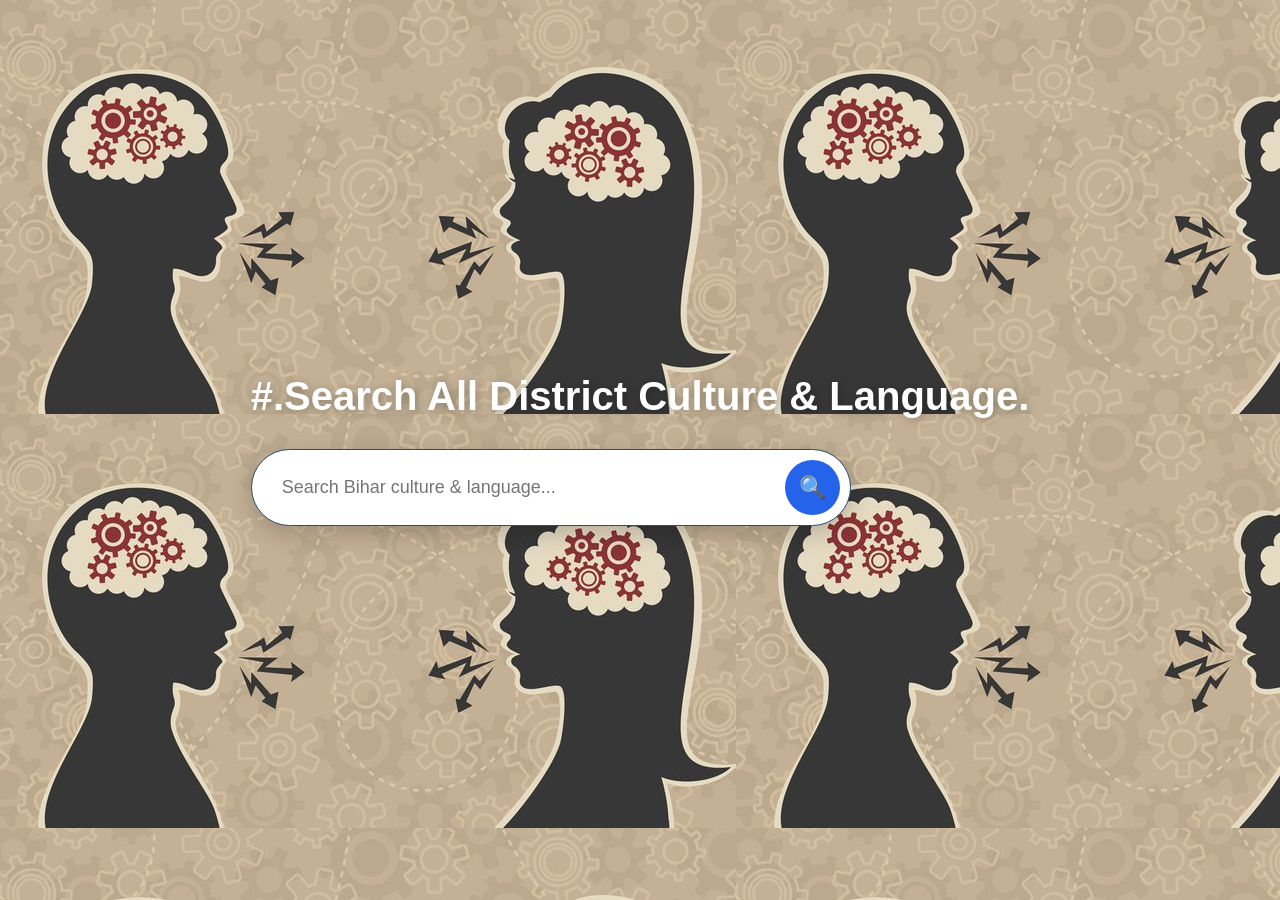
<file: culture&language.html>
<!DOCTYPE html>
<html lang="en">
<head>
    <meta charset="UTF-8">
    <meta name="viewport" content="width=device-width, initial-scale=1.0">
    <title>Bihar Food Search</title>

    <link rel="stylesheet" href="style.css">
</head>

<body class="main-culture-language">

<div class="culture-language">

    <h1>#.Search All District Culture & Language.</h1>

    <div class="search-box">

        <input type="text"
        placeholder="Search Bihar culture & language...">

        <button>🔍</button>

    </div>

</div>

</body>
</html>
</file>
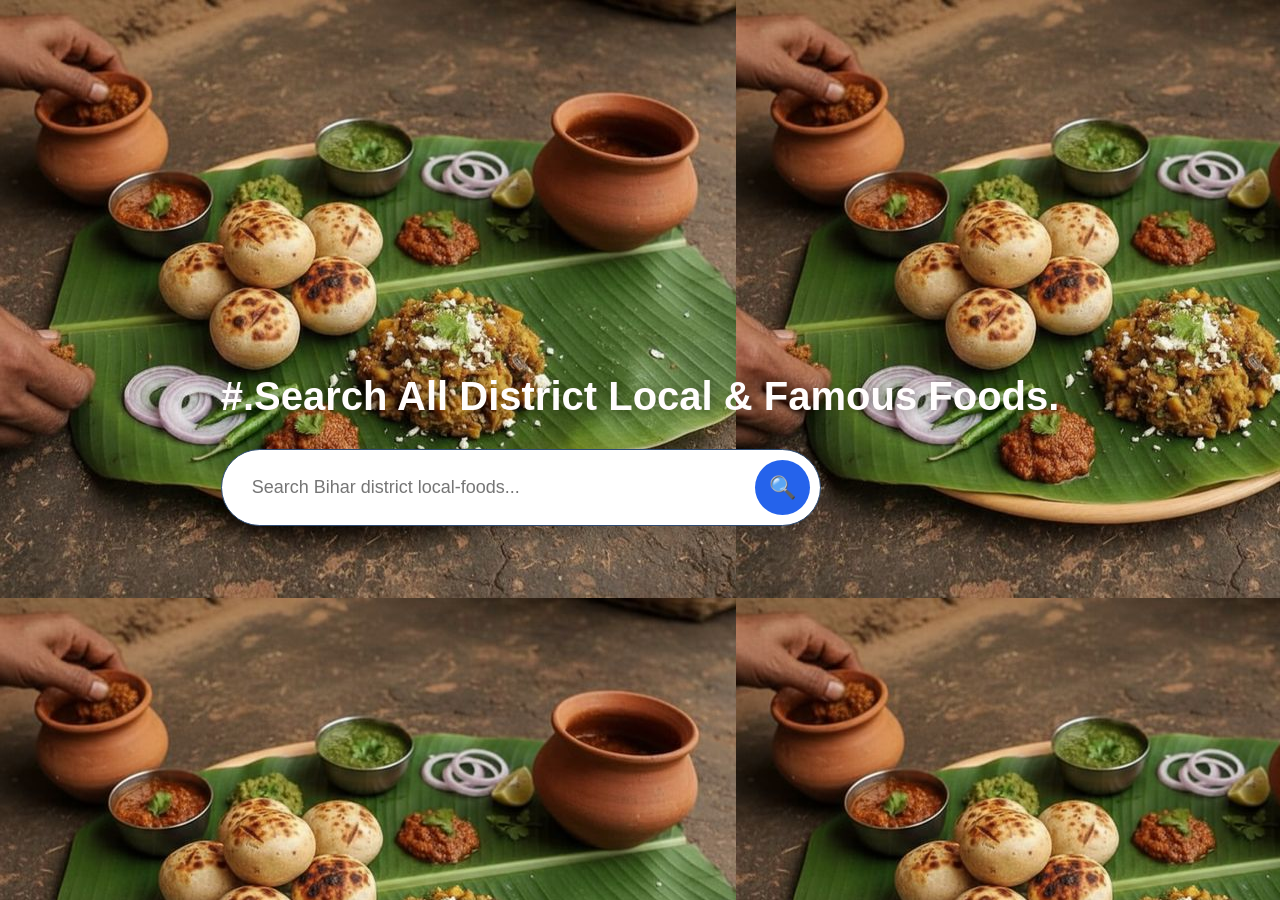
<file: distfood.html>
<!DOCTYPE html>
<html lang="en">
<head>
    <meta charset="UTF-8">
    <meta name="viewport" content="width=device-width, initial-scale=1.0">
    <title>Bihar Food Search</title>

    <link rel="stylesheet" href="style.css">
</head>

<body class="main-food">

<div class="local-food">

    <h1>#.Search All District Local & Famous Foods.</h1>

    <div class="search-box">

        <input type="text"
        placeholder="Search Bihar district local-foods...">

        <button>🔍</button>

    </div>

</div>

</body>
</html>
</file>
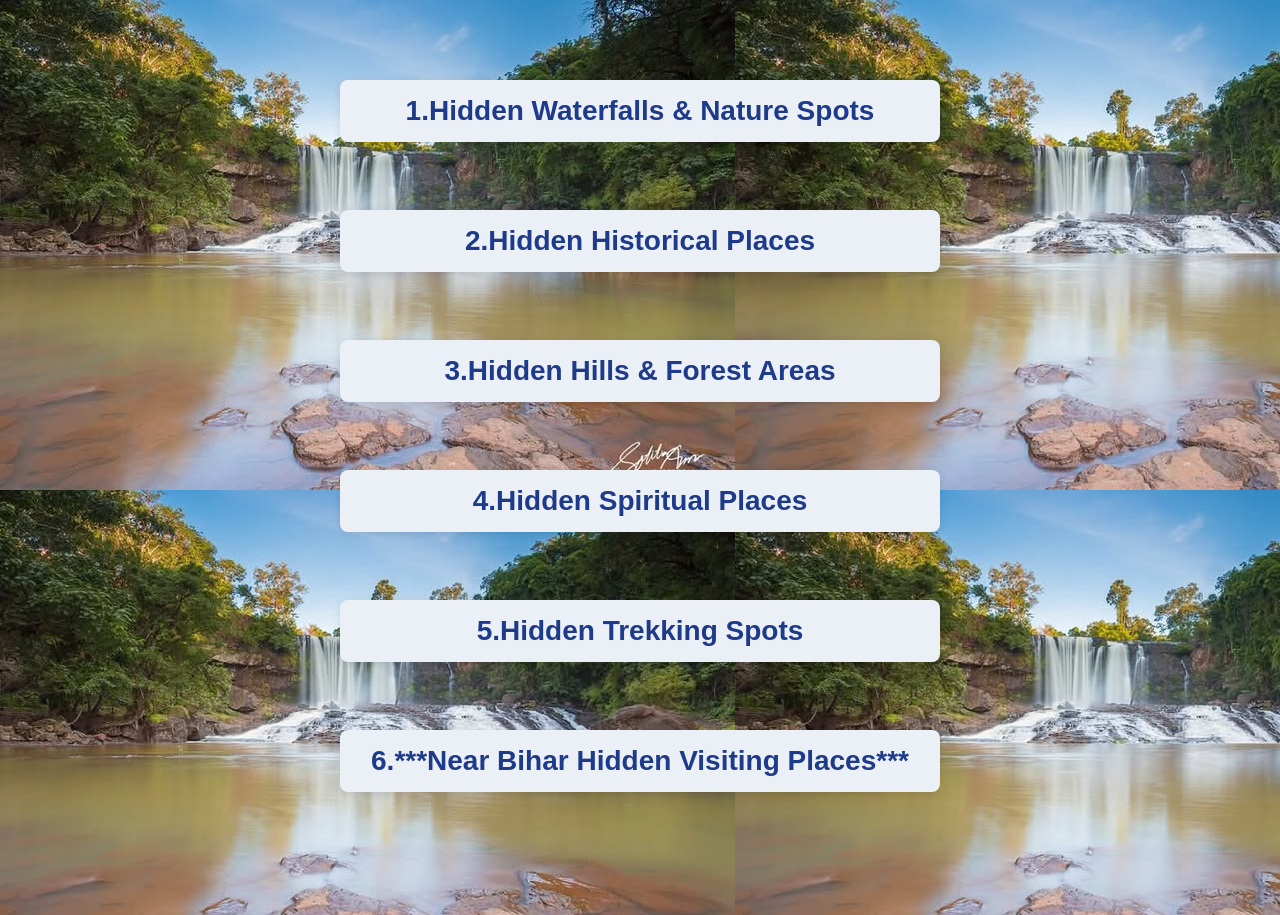
<file: hiddenplace.html>
<!DOCTYPE html>
<html lang="en">
<head>
    <title>tourist place</title>
    <link rel="stylesheet" href="style.css">
    
</head>
<body class="hidden-place">
   <div class="hidden-text">
    <a href="#">1.Hidden Waterfalls & Nature Spots</a><br>
   <a href="#">2.Hidden Historical Places</a><br>
   <a href="#">3.Hidden Hills & Forest Areas</a><br>
   <a href="#">4.Hidden Spiritual Places</a><br>
   <a href="#">5.Hidden Trekking Spots</a><br>
   <a href="#">6.***Near Bihar Hidden Visiting Places***</a><br>

   </div>
   
    
</body>
</html>
</file>
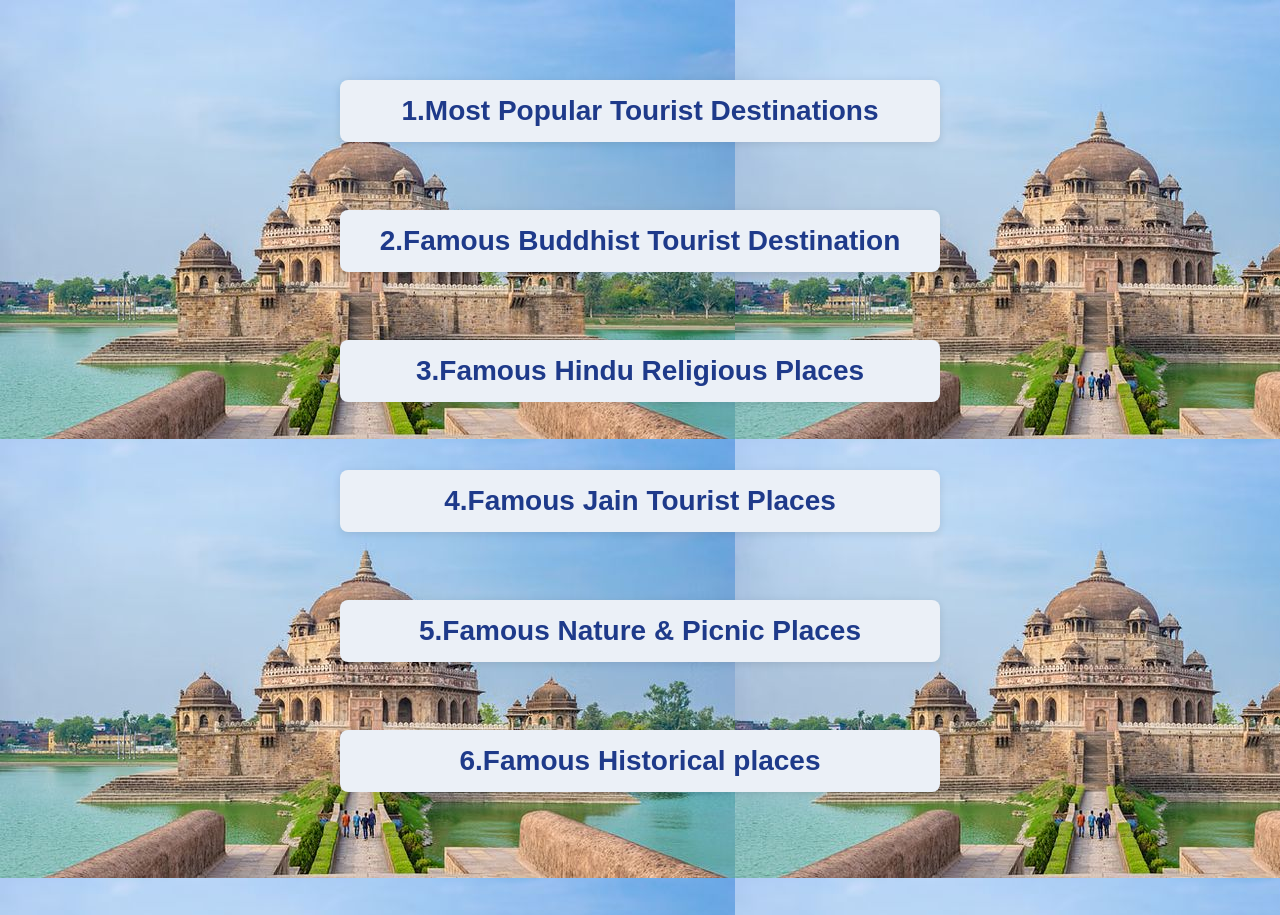
<file: toutistplace.html>
<!DOCTYPE html>
<html lang="en">
<head>
    <title>tourist place</title>
    <link rel="stylesheet" href="style.css">
    
</head>
<body class="tourist-place">
   <div class="tourist-text">
    <a href="most_popular_tourist_destination.html">1.Most Popular Tourist Destinations</a><br>
   <a href="famous_buddist_tourist_destination.html">2.Famous Buddhist Tourist Destination</a><br>
   <a href="#">3.Famous Hindu Religious Places</a><br>
   <a href="#">4.Famous Jain Tourist Places</a><br>
   <a href="#">5.Famous Nature & Picnic Places</a><br>
   <a href="#">6.Famous Historical places</a><br>

   </div>
   
    
</body>
</html>
</file>
<file: style.css>
*{
    margin:0;
    padding:0;
    box-sizing:border-box;
    font-family:Arial;
}

body{
    background:#081b33;
}

/* ===== NAVBAR ===== */

.navbar{
    width:100%;
    padding:15px 40px;
    background:#041529;
    display:flex;
    justify-content:space-between;
    align-items:center;
    flex-wrap:wrap;
}

/* LOGO */

.logo{
    display:flex;
    align-items:center;
    gap:15px;
}

.logo img{
    width:70px;
}

.logo h2{
    color:white;
    font-size:32px;
}

.logo span{
    color:#ff9800;
}

.logo p{
    color:#ddd;
    font-size:12px;
    margin-top:3px;
}

/* SEARCH */

.search-box{
    width:350px;
    background:#0d223f;
    border:1px solid #2d4b73;
    border-radius:40px;
    padding:12px 20px;
    display:flex;
    align-items:center;
    gap:10px;
}

.search-box i{
    color:white;
}

.search-box input{
    width:100%;
    border:none;
    outline:none;
    background:none;
    color:white;
    font-size:15px;
}

/* ICONS */

.nav-icons{
    display:flex;
    align-items:center;
    gap:20px;
}

.nav-icons a{
    color:white;
    text-decoration:none;
    font-size:15px;
}

.nav-icons i{
    margin-right:5px;
    color:#ff9800;
}

.nav-icons button{
    padding:12px 22px;
    border:none;
    border-radius:10px;
    background:#ff9800;
    color:white;
    font-size:15px;
    cursor:pointer;
}

/* ===== MENU ===== */

.menu-bar{
    width:100%;
    background:#07192f;
    padding:18px 30px;
}

.menu-bar ul{
    display:flex;
    align-items:center;
    justify-content:center;
    gap:35px;
    flex-wrap:wrap;
    list-style:none;
}

.menu-bar a{
    text-decoration:none;
    color:white;
    font-size:16px;
    transition:0.3s;
}

.menu-bar i{
    margin-right:8px;
    color:#ff9800;
}

.menu-bar a:hover{
    color:#ff9800;
}

.active a{
    color:#ff9800;
    border-bottom:3px solid #ff9800;
    padding-bottom:10px;
}

/* ===== RESPONSIVE ===== */

@media(max-width:1000px){

    .navbar{
        flex-direction:column;
        gap:20px;
    }

    .search-box{
        width:100%;
    }

    .nav-icons{
        flex-wrap:wrap;
        justify-content:center;
    }

    .menu-bar ul{
        gap:20px;
    }
}
/**********main content*************/
/****************section title**************/

.site-title{
    width: 100%;
    height: 80vh;
    background-image: url("./background.jpeg");
    background-size: cover;
   background-position: center;
   background-repeat: no-repeat;
   display:flex;
   justify-content: center;
   
}

.site-background{
    padding-top: 10rem;
    color: white;
    text-align: center;
}
site-title h1,h3{
    margin: 0.3rem;
}
.btn{
    margin: 1.8rem;
    background: #ff9800;
}
h1{
    font-family: Verdana, Geneva, Tahoma, sans-serif;
    font-size: 2.5rem;
    color: azure;
}
h3{
    font-family: 'Courier New', Courier, monospace;
    font-size: 1.6rem;
    color:#f5f6ff
}
button.btn{
    border: none;
    border-radius: 2rem;
    padding: 1rem 3rem;
    font-size: 1rem;
    font-family: 'Lucida Sans', 'Lucida Sans Regular', 'Lucida Grande', 'Lucida Sans Unicode', Geneva, Verdana, sans-serif;
cursor: pointer;

}
site-title.btn:hover{
    background: transparent;
    border: 1px solid(white);
}

/****************section title**************/


/****x******main content*******x******/


/********tourist place************/
.tourist-place {
    background-color: #1a4c7f; /* Light background */
    margin: 0;
    padding: 80px 20px;
    font-family: Arial, sans-serif;
    min-height: 100vh;
    background: url(/background3\ -\ Copy.jpg)
}

.tourist-text {
    display: flex;
    flex-direction: column;
    align-items: center;
    gap: 25px; 
    max-width: 600px;
    margin: 0 auto;
}

.tourist-text a {
    color: #1e3a8a; 
    text-decoration: none;
    font-size: 28px;
    font-weight: 600;
    padding: 15px 30px;
    background-color: rgb(235, 240, 247);
    border-radius: 8px;
    box-shadow: 0 2px 8px rgba(0,0,0,0.1);
    width: 100%;
    text-align: center;
    transition: all 0.3s ease;
}

.tourist-text a:hover {
    background-color: #ff9800;
    color: white;
    transform: translateY(-2px);
    box-shadow: 0 4px 12px rgba(0,0,0,0.15);
}
/****X****tourist place****X********/

/********hidden place************/
.hidden-place {
    background-color: #1a4c7f; 
    padding: 80px 20px;
    font-family: Arial, sans-serif;
    min-height: 100vh;
    background: url(/background4.jpg);
}

.hidden-text {
    display: flex;
    flex-direction: column;
    align-items: center;
    gap: 25px; /* Yahi text ke beech distance dega */
    max-width: 600px;
    margin: 0 auto;
}

.hidden-text a {
    color: #1e3a8a; 
    text-decoration: none;
    font-size: 28px;
    font-weight: 600;
    padding: 15px 30px;
    background-color: rgb(235, 240, 247);
    border-radius: 8px;
    box-shadow: 0 2px 8px rgba(0,0,0,0.1);
    width: 100%;
    text-align: center;
    transition: all 0.3s ease;
}

.hidden-text a:hover {
    background-color: #ff9800;
    color: white;
    transform: translateY(-2px);
    box-shadow: 0 4px 12px rgba(0,0,0,0.15);
}
/****x****hidden place********x****/

/********food************/

.food {
    background-color: #1a4c7f; 
    padding: 80px 20px;
    font-family: Arial, sans-serif;
    min-height: 100vh;
}

.food-dist{
    display: flex;
    flex-direction: column;
    align-items: center;
    gap: 25px; 
    max-width: 600px;
    margin: 0 auto;
}

.food-dist a {
    color: #1e3a8a; 
    text-decoration: none;
    font-size: 28px;
    font-weight: 600;
    padding: 15px 30px;
    background-color: rgb(235, 240, 247);
    border-radius: 8px;
    box-shadow: 0 2px 8px rgba(0,0,0,0.1);
    width: 100%;
    text-align: center;
    transition: all 0.3s ease;
}

.food-dist a:hover {
    background-color: #ff9800;
    color: white;
    transform: translateY(-2px);
    box-shadow: 0 4px 12px rgba(0,0,0,0.15);
}
/***************local food*****************/
.main-food{
    margin: 0;
    padding: 0;
    font-family: Arial, sans-serif;

    height: 100vh;

    display: flex;
    justify-content: center;
    align-items: center;

    background: url(/background2.jpg)
}

.local-food{
    text-align: center;
}

.local-food h1{
    color: rgb(255, 253, 253);
    font-size: 40px;
    margin-bottom: 30px;
    text-shadow: 2px 2px 10px rgba(0,0,0,0.3);
}

.search-box{
    width: 600px;
    background: rgb(231, 220, 209);

    padding: 10px;

    border-radius: 50px;

    display: flex;
    align-content: center;

    box-shadow: 0 8px 25px rgba(8, 8, 8, 0.927);
}

.search-box input{
    flex: 1;
    border: none;
    outline: none;
    color: #000;

    padding: 15px 20px;

    font-size: 18px;

    border-radius: 50px;
}

.search-box button{
    width: 55px;
    height: 55px;

    border: none;
    border-radius: 50%;

    background: #2563eb;
    color: rgb(23, 18, 18);

    font-size: 22px;
    cursor: pointer;

    transition: 0.3s;
}

.search-box button:hover{
    background: #d8841d;
    transform: scale(1.1);
}

/***************local food*****************/

/***************culture & language*****************/

.main-culture-language{
    margin: 0;
    padding: 0;
    font-family: Arial, sans-serif;

    height: 100vh;

    display: flex;
    justify-content: center;
    align-items: center;

    background:url(/background5.jpg)
}

.culture-language{
    text-align: center;
    
}

.culture-language h1{
    color: white;
    font-size: 40px;
    margin-bottom: 30px;
    text-shadow: 2px 2px 10px rgba(0,0,0,0.3);
}

.search-box{
    width: 600px;
    background: white;

    padding: 10px;

    border-radius: 50px;

    display: flex;
    align-items: center;

    box-shadow: 0 8px 25px rgba(0,0,0,0.2);
}

.search-box input{
    flex: 1;
    border: none;
    outline: none;

    padding: 15px 20px;

    font-size: 18px;

    border-radius: 50px;
}

.search-box button{
    width: 55px;
    height: 55px;

    border: none;
    border-radius: 50%;

    background: #2563eb;
    color: white;

    font-size: 22px;
    cursor: pointer;

    transition: 0.3s;
}

.search-box button:hover{
    background: #1d4ed8;
    transform: scale(1.1);
}
footer{
    background-color: rgb(165, 110, 42);
    color:#255d95;
    text-align: left;
    padding:20px;
    border: #000000;
    border-width: 8px;
    border:solid;
    margin-top: auto;
}
footer a:hover{
    text-decoration: underline;
}

footer h2{
    color:#2669ad;
    text-align: center;
    text-decoration: underline;
}
footer p{
    text-align: center;
    color:#2669ad ;
    text-decoration: underline;
}

/*************most_popular_tourist_destination****************/
*{
margin:0;
padding:0;
box-sizing:border-box;
font-family:Arial,sans-serif;
}

body{
background:#f4f4f4;
}

header{
background:#e08326;
color:white;
padding:20px;
text-align:center;
text-decoration: underline;
}

.list{
width:80%;
margin:auto;
padding:20px;
}

.list h2{
margin-bottom:10px;
}

.list ol{
padding-left:25px;
line-height:30px;
}

.container{
display:flex;
flex-wrap:wrap;
justify-content:center;
gap:20px;
padding:20px;
}

.card{
width:600px;
background:white;
border-radius:10px;
box-shadow:0 0 10px rgb(174, 103, 36);
padding:15px;
text-align:center;
}

.card img{
width:100%;
height:270px;
object-fit:cover;
border-radius:10px;
}

.card video{
width:100%;
margin-top:10px;
border-radius:10px;
}

footer{
margin-top:15px;
background:rgb(174, 103, 36);
color:white;
text-align:center;
padding:20px;
}
     
.orderd_list{
    text-align: center;
    margin: 10px;
}
h2{
    text-align: center;
    text-decoration: underline;
}






/*************most_popular_tourist_destination****************/
</file>
